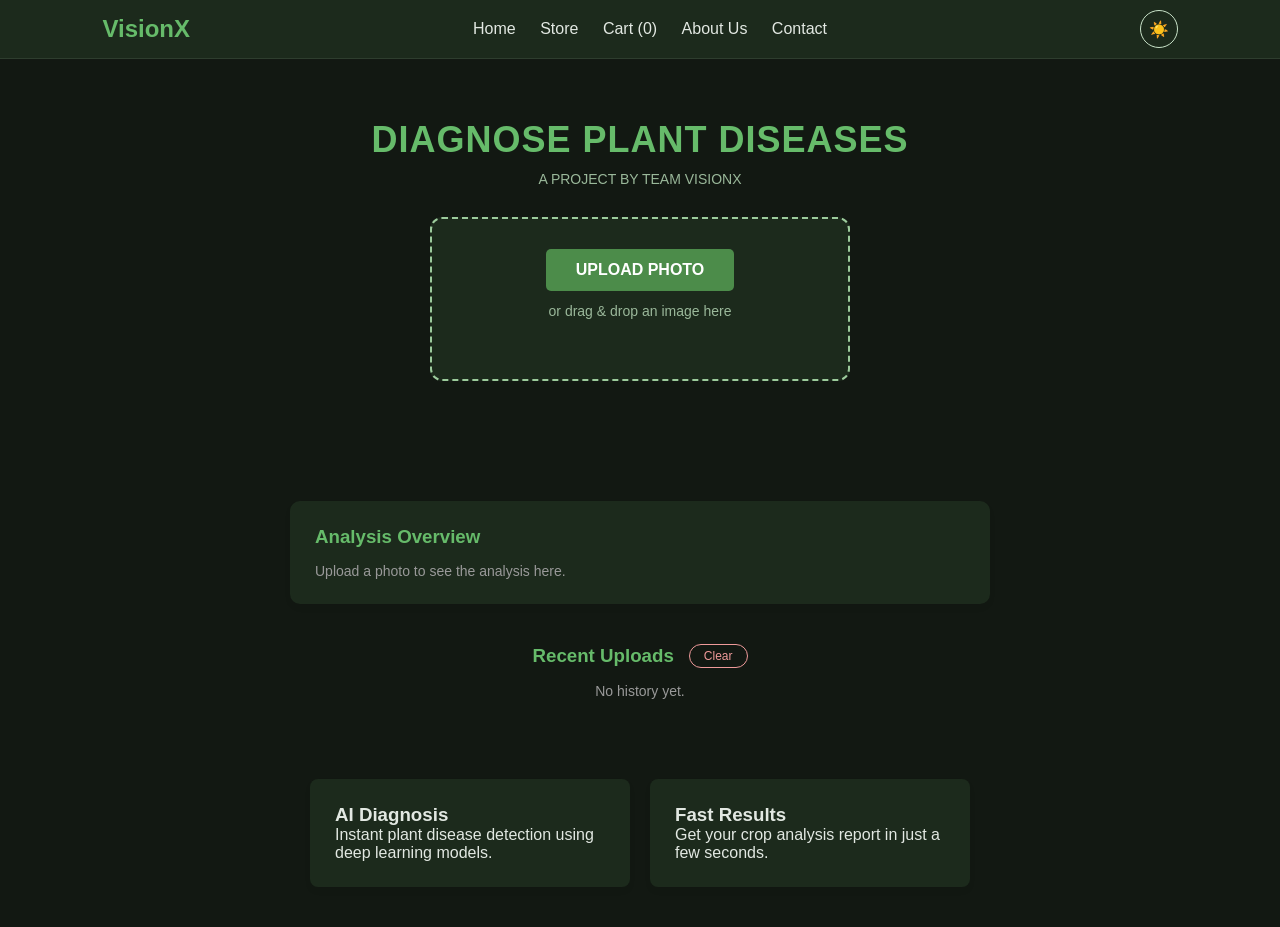
<file: index.html>
<!DOCTYPE html>
<html lang="en">
<head>
    <meta charset="UTF-8">
    <meta name="viewport" content="width=device-width, initial-scale=1.0">
    <title>VisionX - Plant Disease Detection</title>
    <link rel="stylesheet" href="style.css">
</head>
<body>

    <div class="page-transition-overlay" id="transitionOverlay"></div>
    <header>
    <div class="logo">VisionX</div>

    <nav>
    <a href="index.html">Home</a>
    <a href="store.html">Store</a>
    <a href="cart.html">Cart</a>
    <a href="aboutus.html">About Us</a>
    <a href="contact.html">Contact</a>
</nav>

    <button id="theme-toggle" class="theme-toggle">🌙</button>
</header>

    <main>
        <section class="hero">
            <h1>DIAGNOSE PLANT DISEASES</h1>
            <p>A PROJECT BY TEAM VISIONX</p>

            
            <div id="drop-zone" class="drop-zone">
                <label for="image-upload" class="upload-btn">UPLOAD PHOTO</label>
                <input type="file" id="image-upload" accept="image/*" style="display: none;">
                <p class="drop-hint">or drag & drop an image here</p>
            </div>

            <p id="error-msg" class="error-msg"></p>

            
            <div id="preview-area"></div>

            
            <button id="analyze-btn" class="analyze-btn" style="display:none;">Analyze Photo</button>

            
            <div id="loading" class="loading" style="display:none;">
                <div class="spinner"></div>
                <p>Analyzing your plant...</p>
            </div>
        </section>

        <section class="content-area">
            <div class="results-panel" id="results-panel">
                <h3>Analysis Overview</h3>
                <div id="results-content" class="results-content">
                    <p class="placeholder-text">Upload a photo to see the analysis here.</p>
                </div>
            </div>
        </section>

        
        <section class="history-section">
    <div class="history-header">
        <h3>Recent Uploads</h3>
        <button id="clear-history-btn" class="clear-history-btn">Clear</button>
    </div>
    <div id="history-list" class="history-list">
        <p class="placeholder-text">No history yet.</p>
    </div>
</section>
    </main>

    <section class="features">
        <div class="card">
            <h3>AI Diagnosis</h3>
            <p>Instant plant disease detection using deep learning models.</p>
        </div>
        <div class="card">
            <h3>Fast Results</h3>
            <p>Get your crop analysis report in just a few seconds.</p>
        </div>
    </section>

   <script src="theme.js"></script>
<script src="script.js"></script>
</file>
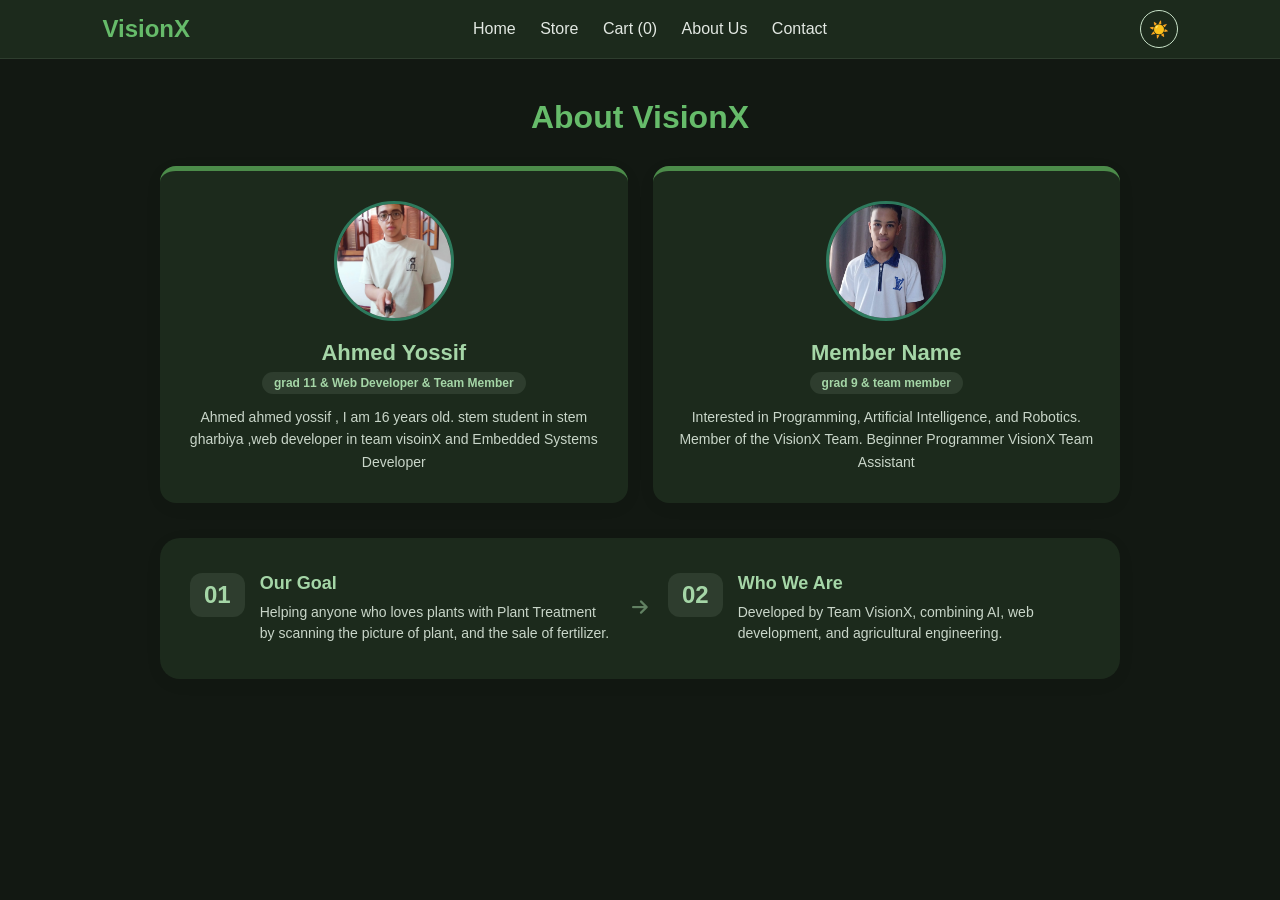
<file: aboutus.html>
<!DOCTYPE html>
<html lang="en">

<head>
    <meta charset="UTF-8">
    <meta name="viewport" content="width=device-width, initial-scale=1.0">
    <title>About Us - VisionX</title>

    <link rel="stylesheet" href="https://cdnjs.cloudflare.com/ajax/libs/font-awesome/6.4.0/css/all.min.css">

    <link rel="stylesheet" href="style.css">
    <link rel="stylesheet" href="aboutus.css">
</head>

<body>

<div class="page-transition-overlay" id="transitionOverlay"></div>

    <header>
        <div class="logo">VisionX</div>

       <nav>
    <a href="index.html">Home</a>
    <a href="store.html">Store</a>
    <a href="cart.html">Cart</a>
    <a href="aboutus.html">About Us</a>
    <a href="contact.html">Contact</a>
</nav> 

        <button id="theme-toggle" class="theme-toggle" title="Toggle dark mode">🌙</button>
    </header>

    <main class="about-wrapper">
        <div class="about-header">
            <h1>About VisionX</h1>
        </div>

        <section class="team-section">

            <div class="profile-card">
                <div class="profile-image-container">
                    <img src="ahmed .jpeg" alt="Ahmed Yossif" class="profile-img">
                </div>
                <div class="profile-info">
                    <h2>Ahmed Yossif</h2>
                    <span class="profile-tag">grad 11 & Web Developer & Team Member</span>
                    <p class="profile-bio">
                        Ahmed ahmed yossif , I am 16 years old. stem student in stem gharbiya ,web developer in team visoinX and Embedded Systems Developer
                    </p>
                </div>
            </div>

            <div class="profile-card">
                <div class="profile-image-container">
                    <img src="WhatsApp Image 2026-07-27 at 18.25.49.jpeg" alt="Team Member" class="profile-img">
                </div>
                <div class="profile-info">
                    <h2>Member Name</h2>
                    <span class="profile-tag"> grad 9 & team member</span>
                    <p class="profile-bio">
                        Interested in Programming, Artificial Intelligence, and Robotics.
Member of the VisionX Team.

Beginner Programmer
VisionX Team Assistant
                    </p>
                </div>
            </div>
        </section>

        <section class="about-flow">
            <div class="flow-step">
                <div class="flow-number">01</div>
                <div class="flow-content">
                    <h3>Our Goal</h3>
                    <p>Helping anyone who loves plants with Plant Treatment by scanning the picture of plant, and the sale of fertilizer.</p>
                </div>
            </div>

            <div class="flow-connector">
                <i class="fa-solid fa-arrow-right"></i>
            </div>

            <div class="flow-step">
                <div class="flow-number">02</div>
                <div class="flow-content">
                    <h3>Who We Are</h3>
                    <p>Developed by Team VisionX, combining AI, web development, and agricultural engineering.</p>
                </div>
            </div>
        </section>
    </main>

    <script src="theme.js"></script>
<script src="aboutus.js"></script>
</body>

</html>
</file>
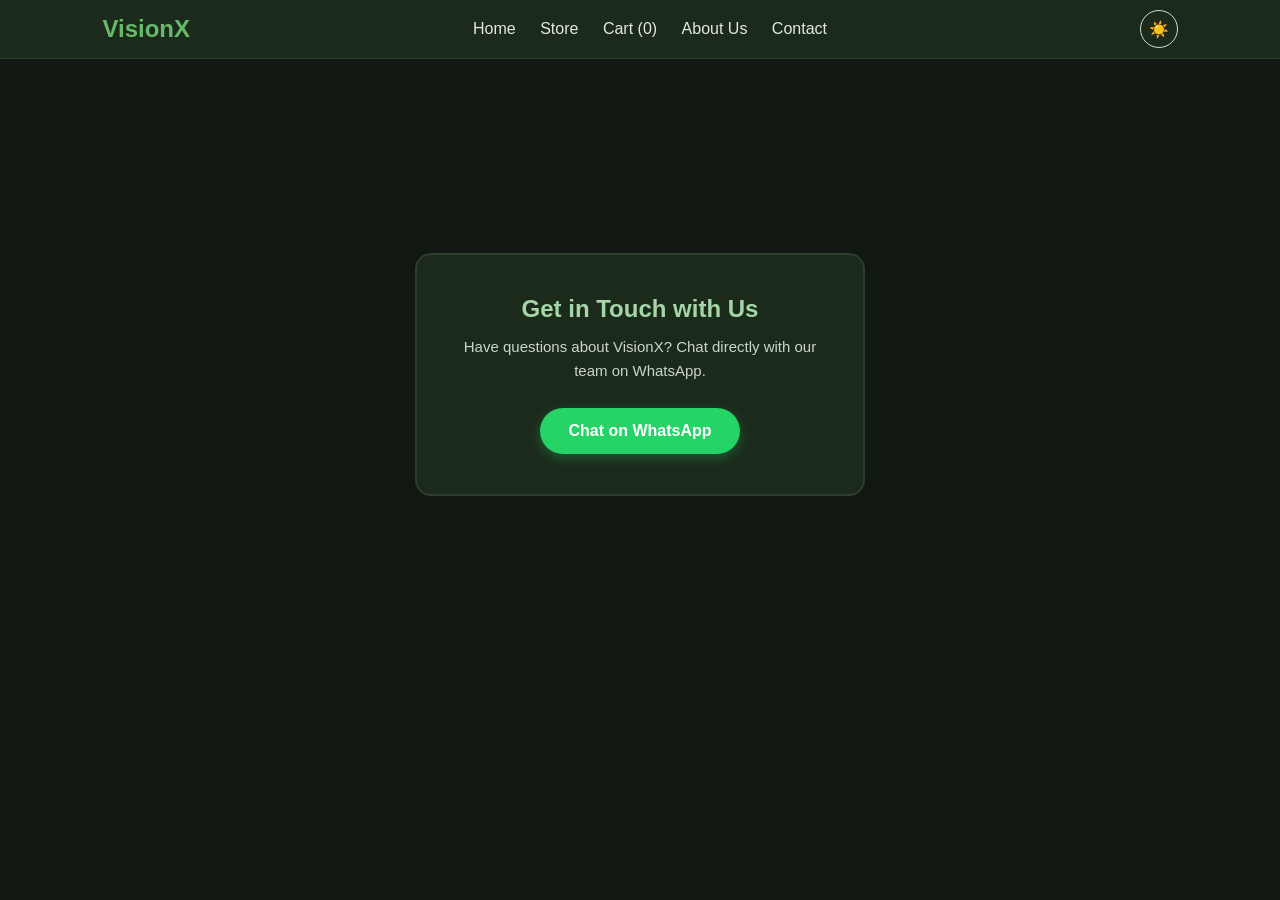
<file: contact.html>
<!DOCTYPE html>
<html lang="en">
<head>
    <meta charset="UTF-8">
    <meta name="viewport" content="width=device-width, initial-scale=1.0">
    <title>Contact Us - VisionX</title>
    <link rel="stylesheet" href="style.css">
    <link rel="stylesheet" href="contact.css">
</head>

<body>
   
    <header>
        <div class="logo">VisionX</div>

       <nav>
    <a href="index.html">Home</a>
    <a href="store.html">Store</a>
    <a href="cart.html">Cart</a>
    <a href="aboutus.html">About Us</a>
    <a href="contact.html">Contact</a>
</nav> 

        <button id="theme-toggle" class="theme-toggle" title="Toggle dark mode">🌙</button>
    </header>

    <main class="contact-container">
        <div class="contact-card">
            <h2>Get in Touch with Us</h2>
            <p>Have questions about VisionX? Chat directly with our team on WhatsApp.</p>

            <a href="https://wa.me/201229210657?text=%D9%85%D8%B1%D8%AD%D8%A2%D9%8B%20%D9%81%D8%B1%D9%8A%D9%82%20VisionX%D8%8C%20%D8%A3%D9%88%D8%AF%20%D8%A7%D9%84%D8%A7%D8%B3%D8%AA%D9%81%D8%B3%D8%A7%D8%B1%20%D8%B9%D9%86%20%D8%AA%D9%81%D8%A7%D8%B5%D9%8A%D9%84%20%D9%85%D8%B4%D8%B1%D9%88%D8%B9%20%D8%AA%D8%B4%D8%AE%D9%8A%D8%B5%20%D8%A3%D9%85%D8%B1%D8%A7%D8%B6%20%D8%A7%D9%84%D9%86%D8%A8%D8%A7%D8%AA%D8%A7%D8%AA%20%D9%88%D9%83%D9%8A%D9%81%D9%8A%D8%A9%20%D8%A7%D9%84%D8%A7%D8%B3%D8%AA%D9%81%D8%A7%D8%AF%D8%A9%20%D9%85%D9%86%D9%87."
               target="_blank"
               class="whatsapp-btn">
                Chat on WhatsApp
            </a>
        </div>
    </main>

    <script src="theme.js"></script>
<script src="contact.js"></script>
</body>
</html>
</file>
<file: style.css>
* {
    margin: 0;
    padding: 0;
    box-sizing: border-box;
    font-family: Arial, sans-serif;
}

body {
    background-color: #f4f9f4;
    color: #2d3a2d;
    transition: background-color 0.3s, color 0.3s;
}


body.dark {
    background-color: #121812;
    color: #e2e8e2;
}

body.dark header {
    background-color: #1c2a1c;
    border-bottom: 1px solid #2e3d2e;
}

body.dark .card,
body.dark .results-panel,
body.dark .history-item,
body.dark .drop-zone {
    background-color: #1c2a1c;
    color: #e2e8e2;
}

body.dark .hero p,
body.dark .drop-hint {
    color: #9ab89a;
}

body.dark nav a {
    color: #e2e8e2;
}

body.dark nav a.active,
body.dark nav a:hover {
    color: #66bb6a;
}

body.dark .logo {
    color: #66bb6a;
}

body.dark .hero h1 {
    color: #66bb6a;
}

body.dark .results-panel h3,
body.dark .history-section h3 {
    color: #66bb6a;
}

body.dark .result-confidence {
    color: #b7cdb7;
}

body.dark .clear-history-btn {
    border-color: #ef9a9a;
    color: #ef9a9a;
}

body.dark .clear-history-btn:hover {
    background-color: #ef9a9a;
    color: #121812;
}


header {
    display: flex;
    justify-content: center;
    align-items: center;
    padding: 20px 8%;
    background-color: #e2f0e2;
    border-bottom: 1px solid #c8e2c8;
    flex-wrap: wrap;
    gap: 10px;
    position: relative;
    text-align: center;
}

.logo {
    font-size: 24px;
    font-weight: bold;
    color: #2e7d32;
    position: absolute;
    left: 8%;
}

nav a {
    text-decoration: none;
    color: #2d3a2d;
    margin-left: 20px;
    font-weight: 500;
    transition: color 0.3s;
}

nav a:hover {
    color: #2e7d32;
}

.theme-toggle {
    position: absolute;
    right: 8%;
    background: none;
    border: 1px solid #c8e2c8;
    border-radius: 50%;
    width: 38px;
    height: 38px;
    font-size: 16px;
    cursor: pointer;
    transition: transform 0.3s;
}

.theme-toggle:hover {
    transform: rotate(20deg);
}


.hero {
    text-align: center;
    padding: 60px 20px;
}

.hero h1 {
    font-size: 36px;
    letter-spacing: 1px;
    margin-bottom: 10px;
    color: #1b5e20;
}

.hero p {
    font-size: 14px;
    color: #666;
    margin-bottom: 30px;
}

.drop-zone {
    max-width: 420px;
    margin: 0 auto;
    padding: 30px 20px;
    border: 2px dashed #9ccb9c;
    border-radius: 12px;
    background-color: white;
    transition: background-color 0.3s, border-color 0.3s;
}

.drop-zone.dragover {
    background-color: #eaf7ea;
    border-color: #2e7d32;
}

.drop-hint {
    margin-top: 12px;
    font-size: 13px;
    color: #888;
}

.upload-btn {
    display: inline-block;
    padding: 12px 30px;
    background-color: #4c8c4a;
    color: white;
    font-weight: bold;
    border-radius: 5px;
    cursor: pointer;
    transition: background-color 0.3s;
    border: none;
}

.upload-btn:hover {
    background-color: #2e7d32;
}

.error-msg {
    color: #c62828;
    margin-top: 12px;
    font-size: 14px;
    min-height: 18px;
}

#preview-area {
    margin-top: 25px;
    display: flex;
    justify-content: center;
}

#preview-area img {
    max-width: 300px;
    max-height: 300px;
    border-radius: 12px;
    box-shadow: 0 4px 10px rgba(0, 0, 0, 0.15);
    object-fit: cover;
    border: 2px solid #c8e2c8;
}

.analyze-btn {
    margin-top: 20px;
    padding: 12px 30px;
    background-color: #1b5e20;
    color: white;
    font-weight: bold;
    border: none;
    border-radius: 5px;
    cursor: pointer;
    transition: background-color 0.3s;
}

.analyze-btn:hover {
    background-color: #2e7d32;
}

.loading {
    margin-top: 20px;
    text-align: center;
    font-size: 14px;
    color: #666;
}

.spinner {
    width: 36px;
    height: 36px;
    margin: 0 auto 10px;
    border: 4px solid #d5e8d5;
    border-top: 4px solid #2e7d32;
    border-radius: 50%;
    animation: spin 0.8s linear infinite;
}

@keyframes spin {
    to { transform: rotate(360deg); }
}


.content-area {
    padding: 0 8% 40px;
}

.results-panel {
    background: white;
    border-radius: 10px;
    padding: 25px;
    box-shadow: 0 4px 6px rgba(0, 0, 0, 0.05);
    max-width: 700px;
    margin: 0 auto;
}

.results-panel h3 {
    margin-bottom: 15px;
    color: #1b5e20;
}

.placeholder-text {
    color: #999;
    font-size: 14px;
}

.result-disease {
    font-size: 20px;
    font-weight: bold;
    color: #c62828;
    margin-bottom: 6px;
}

.result-confidence {
    font-size: 14px;
    color: #555;
    margin-bottom: 14px;
}

.confidence-bar {
    width: 100%;
    height: 8px;
    background: #e0e0e0;
    border-radius: 4px;
    overflow: hidden;
    margin-bottom: 16px;
}

.confidence-fill {
    height: 100%;
    background: #2e7d32;
}

.result-tips,
.result-confidence {
    direction: rtl;
    text-align: right;
}

.result-tips {
    font-size: 14px;
    line-height: 1.6;
}

.history-section {
    padding: 0 8% 40px;
}

.history-header {
    display: flex;
    justify-content: center;
    align-items: center;
    gap: 15px;
    margin-bottom: 15px;
}

.history-header h3 {
    margin-bottom: 0;
    color: #1b5e20;
}

.clear-history-btn {
    background: none;
    border: 1px solid #c62828;
    color: #c62828;
    padding: 4px 14px;
    border-radius: 20px;
    font-size: 12px;
    cursor: pointer;
    transition: background-color 0.3s, color 0.3s;
}

.clear-history-btn:hover {
    background-color: #c62828;
    color: white;
}

.history-list {
    display: flex;
    gap: 15px;
    justify-content: center;
    flex-wrap: wrap;
}

.history-item {
    background: white;
    padding: 8px;
    border-radius: 8px;
    box-shadow: 0 2px 6px rgba(0, 0, 0, 0.08);
    text-align: center;
}

.history-item img {
    width: 90px;
    height: 90px;
    object-fit: cover;
    border-radius: 6px;
    display: block;
    margin-bottom: 6px;
}

.history-item span {
    font-size: 11px;
    color: #777;
}


.features {
    display: flex;
    justify-content: center;
    gap: 20px;
    padding: 40px 8%;
    flex-wrap: wrap;
}

.card {
    background: white;
    padding: 25px;
    border-radius: 8px;
    box-shadow: 0 4px 6px rgba(0, 0, 0, 0.05);
    transition: transform 0.3s ease;
    flex: 1 1 260px;
    max-width: 320px;
}

.card:hover {
    transform: translateY(-5px);
}


.page-transition-overlay {
    position: fixed;
    top: 0;
    left: 0;
    width: 100%;
    height: 100%;
    background-color: #1b4332;
    z-index: 9999;
    pointer-events: none;
    opacity: 0;
    transition: opacity 0.4s ease-in-out;
}

body.dark .page-transition-overlay {
    background-color: #0b1a13; 
}

body.fade-in .page-transition-overlay {
    animation: fadeOutOverlay 0.5s forwards;
}

.page-transition-overlay.active {
    opacity: 1;
    pointer-events: all;
}

@keyframes fadeOutOverlay {
    from { opacity: 1; }
    to { opacity: 0; }
}


@media (max-width: 768px) {
    header {
        justify-content: center;
        text-align: center;
    }

    .logo {
        position: static;
        margin-bottom: 10px;
    }

    .theme-toggle {
        position: absolute;
        top: 20px;
        right: 5%;
    }

    nav {
        width: 100%;
        display: flex;
        justify-content: center;
    }

    nav a {
        margin: 0 10px;
    }

    .hero h1 {
        font-size: 26px;
    }

    .features {
        flex-direction: column;
        align-items: center;
    }

    .card {
        width: 100%;
    }
}

@media (max-width: 480px) {
    .drop-zone {
        padding: 20px 12px;
    }

    .upload-btn {
        width: 100%;
        padding: 12px;
    }

    #preview-area img {
        max-width: 100%;
    }
}

/* ================= STORE ================= */

.store-title{
    text-align:center;
    margin:40px 0;
    color:#2e7d32;
    font-size:36px;
}

.store-container{
    width:90%;
    max-width:1200px;
    margin:auto;
    display:grid;
    grid-template-columns:repeat(auto-fit,minmax(260px,1fr));
    gap:25px;
    padding-bottom:60px;
}

.product-card{
    background:white;
    border-radius:15px;
    overflow:hidden;
    box-shadow:0 8px 20px rgba(0,0,0,.08);
    transition:.3s;
    text-align:center;
    padding-bottom:20px;
}

.product-card:hover{
    transform:translateY(-8px);
}

.product-card img{
    width:100%;
    height:220px;
    object-fit:cover;
}

.product-card h2{
    margin:15px 0 8px;
    color:#1b5e20;
}

.product-card p{
    color:#666;
    padding:0 15px;
    min-height:45px;
}

.product-card h3{
    margin:15px 0;
    color:#2e7d32;
}

.product-card button{
    background:#2e7d32;
    color:white;
    border:none;
    padding:12px 28px;
    border-radius:8px;
    cursor:pointer;
    transition:.3s;
    font-size:16px;
}

.product-card button:hover{
    background:#1b5e20;
}

/* Dark Mode */

body.dark .product-card{
    background:#1c2a1c;
}

body.dark .product-card p{
    color:#ccc;
}

body.dark .store-title{
    color:#66bb6a;
}
.search-box{
    display:flex;
    justify-content:center;
    margin:30px;
}

.search-box input{
    width:350px;
    max-width:90%;
    padding:12px;
    border-radius:10px;
    border:1px solid #ccc;
    font-size:16px;
}
.filter-buttons{

display:flex;

justify-content:center;

gap:15px;

flex-wrap:wrap;

margin:25px 0;

}

.filter-buttons button{

padding:12px 20px;

border:none;

border-radius:10px;

cursor:pointer;

font-size:16px;

font-weight:bold;

transition:.3s;

}

.filter-buttons button:hover{

transform:scale(1.05);

}
.weight-box{
    margin:12px 0;
    display:flex;
    justify-content:center;
    align-items:center;
    gap:8px;
}

.weight-select{
    padding:8px 12px;
    border-radius:8px;
    border:1px solid #bbb;
    cursor:pointer;
    font-size:15px;
}
</file>
<file: aboutus.css>
* {
    margin: 0;
    padding: 0;
    box-sizing: border-box;
    font-family: Arial, sans-serif;
}
body {
    margin: 0;
    padding: 0;
    font-family: -apple-system, BlinkMacSystemFont, "Segoe UI", Roboto, Helvetica, Arial, sans-serif;
    background-color: #f1f8f3;
    color: #2b2d42;
}

.about-wrapper {
    max-width: 1000px;
    margin: 40px auto;
    padding: 0 20px;
    text-align: center;
}

.about-header h1 {
    font-size: 32px;
    color: #1b4d3e;
    margin-bottom: 30px;
    font-weight: 700;
}


.team-section {
    display: flex;
    gap: 25px;
    justify-content: center;
    margin-bottom: 35px;
    flex-wrap: wrap;
}

.profile-card {
    background: #ffffff;
    border-radius: 16px;
    padding: 30px 25px;
    flex: 1;
    min-width: 280px;
    box-shadow: 0 4px 20px rgba(0, 0, 0, 0.04);
    display: flex;
    flex-direction: column;
    align-items: center;
    text-align: center;
    border-top: 5px solid #2d7a5d;
    transition: transform 0.3s ease, box-shadow 0.3s ease;
}

.profile-card:hover {
    transform: translateY(-5px);
    box-shadow: 0 10px 25px rgba(0, 0, 0, 0.08);
}

.profile-img {
    width: 120px;
    height: 120px;
    border-radius: 50%;
    object-fit: cover;
    border: 3px solid #2d7a5d;
    margin-bottom: 15px;
}

.profile-info h2 {
    margin: 0 0 6px 0;
    font-size: 22px;
    color: #1b4d3e;
}

.profile-tag {
    display: inline-block;
    font-size: 12px;
    font-weight: 600;
    color: #2d7a5d;
    background-color: #eef7f2;
    padding: 4px 12px;
    border-radius: 20px;
    margin-bottom: 12px;
}

.profile-bio {
    margin: 0;
    font-size: 14px;
    color: #555555;
    line-height: 1.6;
}


.about-flow {
    display: flex;
    align-items: center;
    justify-content: space-between;
    gap: 20px;
    background: #ffffff;
    padding: 35px 30px;
    border-radius: 20px;
    box-shadow: 0 4px 20px rgba(0, 0, 0, 0.04);
}

.flow-step {
    flex: 1;
    display: flex;
    align-items: flex-start;
    gap: 15px;
    text-align: left;
}

.flow-number {
    font-size: 24px;
    font-weight: 800;
    color: #2d7a5d;
    background: #eef7f2;
    padding: 10px 14px;
    border-radius: 12px;
    line-height: 1;
}

.flow-content h3 {
    margin: 0 0 8px 0;
    font-size: 18px;
    color: #1b4d3e;
}

.flow-content p {
    margin: 0;
    font-size: 14px;
    color: #555555;
    line-height: 1.5;
}

.flow-connector {
    color: #2d7a5d;
    font-size: 18px;
    opacity: 0.5;
}


@media (max-width: 768px) {
    .team-section {
        flex-direction: column;
    }

    .about-flow {
        flex-direction: column;
        align-items: flex-start;
        gap: 25px;
    }

    .flow-connector {
        transform: rotate(90deg);
        align-self: center;
    }
}


body.dark {
    background-color: #121812;
    color: #e2e8e2;
}

body.dark .about-header h1 {
    color: #66bb6a;
}

body.dark .profile-card {
    background-color: #1c2a1c;
    border-top: 5px solid #4c8c4a;
}

body.dark .profile-info h2 {
    color: #a5d6a7;
}

body.dark .profile-tag {
    background-color: #2e3d2e;
    color: #a5d6a7;
}

body.dark .profile-bio {
    color: #c9d6c9;
}

body.dark .about-flow {
    background-color: #1c2a1c;
}

body.dark .flow-number {
    background-color: #2e3d2e;
    color: #a5d6a7;
}

body.dark .flow-content h3 {
    color: #a5d6a7;
}

body.dark .flow-content p {
    color: #c9d6c9;
}

body.dark .flow-connector {
    color: #a5d6a7;
}
body.dark nav a {
    color: #e2e8e2;
}

body.dark nav a.active,
body.dark nav a:hover {
    color: #66bb6a;
}

body.dark .logo {
    color: #66bb6a;
}
</file>
<file: contact.css>
* {
    margin: 0;
    padding: 0;
    box-sizing: border-box;
    font-family: Arial, sans-serif;
}

body {
    margin: 0;
    padding: 0;
    font-family: -apple-system, BlinkMacSystemFont, "Segoe UI", Roboto, Helvetica, Arial, sans-serif;
    background-color: #f1f8f3;
    color: #2b2d42;
}

.contact-container {
    display: flex;
    justify-content: center;
    align-items: center;
    min-height: 70vh;
    padding: 20px;
}

.contact-card {
    background-color: #ffffff;
    border: 2px solid #e0f0e8;
    border-radius: 16px;
    padding: 40px 30px;
    text-align: center;
    max-width: 450px;
    box-shadow: 0 10px 25px rgba(0, 0, 0, 0.05);
}

.contact-card h2 {
    color: #1b4332;
    font-size: 24px;
    margin-bottom: 12px;
}

.contact-card p {
    color: #555555;
    font-size: 15px;
    line-height: 1.6;
    margin-bottom: 25px;
}

.whatsapp-btn {
    display: inline-flex;
    align-items: center;
    justify-content: center;
    gap: 10px;
    background-color: #25D366;
    color: #ffffff;
    padding: 14px 28px;
    border-radius: 30px;
    text-decoration: none;
    font-weight: bold;
    font-size: 16px;
    transition: all 0.3s ease;
    box-shadow: 0 4px 12px rgba(37, 211, 102, 0.3);
}

.whatsapp-btn:hover {
    background-color: #1ebd59;
    transform: translateY(-2px);
    box-shadow: 0 6px 16px rgba(37, 211, 102, 0.4);
}


body.dark {
    background-color: #121812;
    color: #e2e8e2;
}

body.dark .contact-card {
    background-color: #1c2a1c;
    border-color: #2e3d2e;
}

body.dark .contact-card h2 {
    color: #a5d6a7;
}

body.dark .contact-card p {
    color: #c9d6c9;
}
</file>
